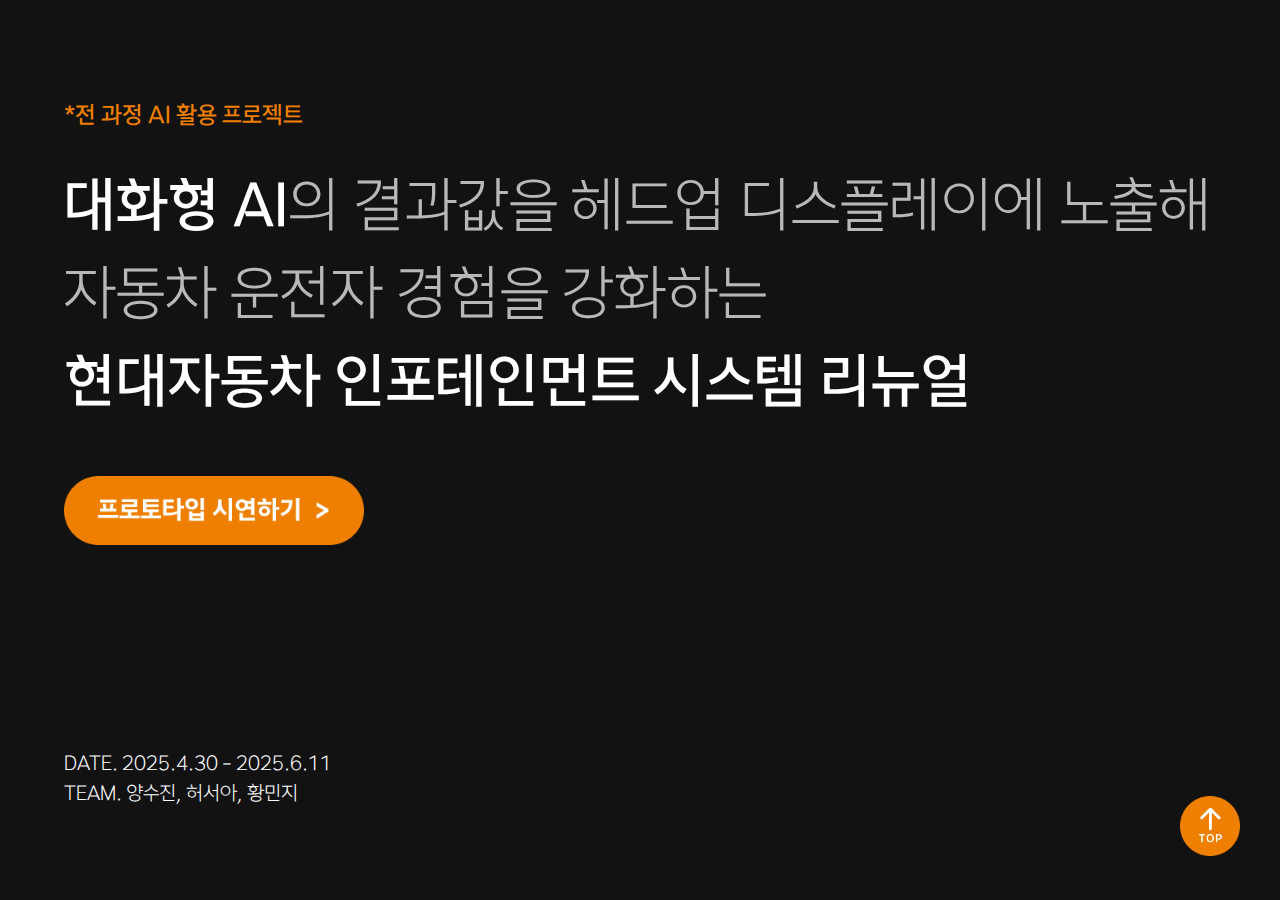
<file: index.html>
<!DOCTYPE html>
<html lang="en">
<head>
    <meta charset="UTF-8">
    <title>현대자동차 인포테인먼트 시스템</title>
    <link rel="stylesheet" href="default.css">
</head>
<body>
<div class="top" onclick="topMove()"><img src="src/top.png"></div>
<div id="container">
        <div class="section1">
            <div class="sec1-t1">*전 과정 AI 활용 프로젝트</div>
            <div class="sec1-t2"><span class="bold">대화형 AI</span>의 결과값을 헤드업 디스플레이에 노출해<br/>자동차 운전자 경험을 강화하는<br/><span class="bold">현대자동차 인포테인먼트 시스템 리뉴얼 </span></div>
            <div class="proto"><a href="dms.html"><img src="src/proto.png"></a></div>
            <div class="sec1-t3">DATE.  2025.4.30 - 2025.6.11</div>
            <div class="sec1-t3">TEAM. 양수진, 허서아, 황민지</div>
        </div>
        <div class="section"><img src="src/dms1.png"></div>
        <div class="section"><img src="src/dms2.png"></div>
        <div class="section"><img src="src/dms3.png"></div>
        <div class="section"><img src="src/dms4.png"></div>
        <div class="section"><img src="src/dms5.png"></div>
        <div class="section"><img src="src/dms6.png"></div>
        <div class="section"><img src="src/dms7.png"></div>
        <div class="sectionL"><img src="src/dms8.png"></div>
        <div class="sectionL"><img src="src/dms9.png"></div>
        <div class="sectionL"><img src="src/dms10.png"></div>
        <div class="sectionL"><img src="src/dms11.png"></div>
        <div class="footer">
            <div class="sec1-t4">DATE.  2025.4.30 - 2025.6.11</br>TEAM. 양수진, 허서아, 황민지</div>
        </div>
    </div>

<script>
    let topBtn = document.querySelector('.top');

    function scrollFunctionFooter() {
        if (document.body.scrollTop > 100 || document.documentElement.scrollTop > 100) {
            topBtn.style.display = "block";
        } else {
            topBtn.style.display = "none";
        }
    }
    window.onscroll = function() {scrollFunctionFooter()};

    function topMove() {
        document.getElementById('container').scrollTop = 0;
    }
</script>
</body>
</html>
</file>
<file: default.css>
* {
    margin: 0;
    padding: 0;
    overflow-x: hidden !important;
    font-family: 'HD현대체', 'Malgun Gothic', '맑은 고딕', sans-serif;
}

body {
    background-color: #121212;
}

@font-face {
    font-family: 'HD현대체';
    src: url('./fonts/HD-Light OTF.otf') format('opentype'),
    url('./fonts/HD-Light.ttf') format('truetype');
    font-weight: 300;
    font-style: normal;
    font-display: swap;
}

@font-face {
    font-family: 'HD현대체';
    src: url('./fonts/HD-Medium OTF.otf') format('opentype'),
    url('./fonts/HD-Medium.ttf') format('truetype');
    font-weight: 500;
    font-style: normal;
    font-display: swap;
}

@font-face {
    font-family: 'HD현대체';
    src: url('./fonts/HD-Bold OTF.otf') format('opentype'),
    url('./fonts/HD-Bold.ttf') format('truetype');
    font-weight: 700;
    font-style: normal;
    font-display: swap;
}

#container {
    height: 100vh;
    overflow-y: scroll;
    scroll-behavior: smooth;
}

#container::-webkit-scrollbar {
    display: none;
}

.top {
    position: fixed;
    width: 60px;
    height: auto;
    bottom: 40px;
    right: 40px;
    cursor: pointer;
}

.top img {
    width: 100%;
    height: 100%;
    object-fit: contain;
}

.section {
    width: 90%;
    height: 100vh;
    display: flex;
    justify-content: center;
    align-items: center;
    margin: 0 auto;
}

.section1 {
    width: 90%;
    height: 100vh;
    display: flex;
    flex-direction: column;
    margin: 0 auto;
}

.sectionL {
    width: 100%;
    height: auto;
    display: flex;
    justify-content: center;
    align-items: center;
    margin-bottom: 250px;
}

.section::-webkit-scrollbar {
    display: none;
}

.sectionL::-webkit-scrollbar {
    display: none;
}

.sec1-t1 {
    color: #EE7F00;
    font-size: 24px;
    font-weight: 400;
    line-height: 32px;
    word-wrap: break-word;
    margin: 100px 0 30px 0;
}

.sec1-t2 {
    color: rgba(255, 255, 255, 0.70);
    font-size: 60px;
    font-weight: 300;
    line-height: 5.5rem;
    word-wrap: break-word;
    margin: 0 0 50px 0;
}

.bold {
    color: white;
    font-size: 60px;
    font-weight: 400;
    word-wrap: break-word;
}

.proto {
    width: 300px;
    height: auto;
    margin: 0 0 200px 0;
}

.proto img {
    width: 100%;
    height: auto;
    object-fit: contain;
}

.sec1-t3 {
    color: white;
    font-size: 20px;
    font-weight: 300;
    line-height: 30px;
    word-wrap: break-word
}

.footer {
    width: 100%;
    height: 250px;
    background-color: #333333;
    margin: 100px 0 0 0;
    display: flex;
    flex-direction: column;
}

.sec1-t4 {
    margin: 70px 0 0 100px;
    color: white;
    font-size: 20px;
    font-weight: 300;
    line-height: 30px;
    word-wrap: break-word
}
</file>
